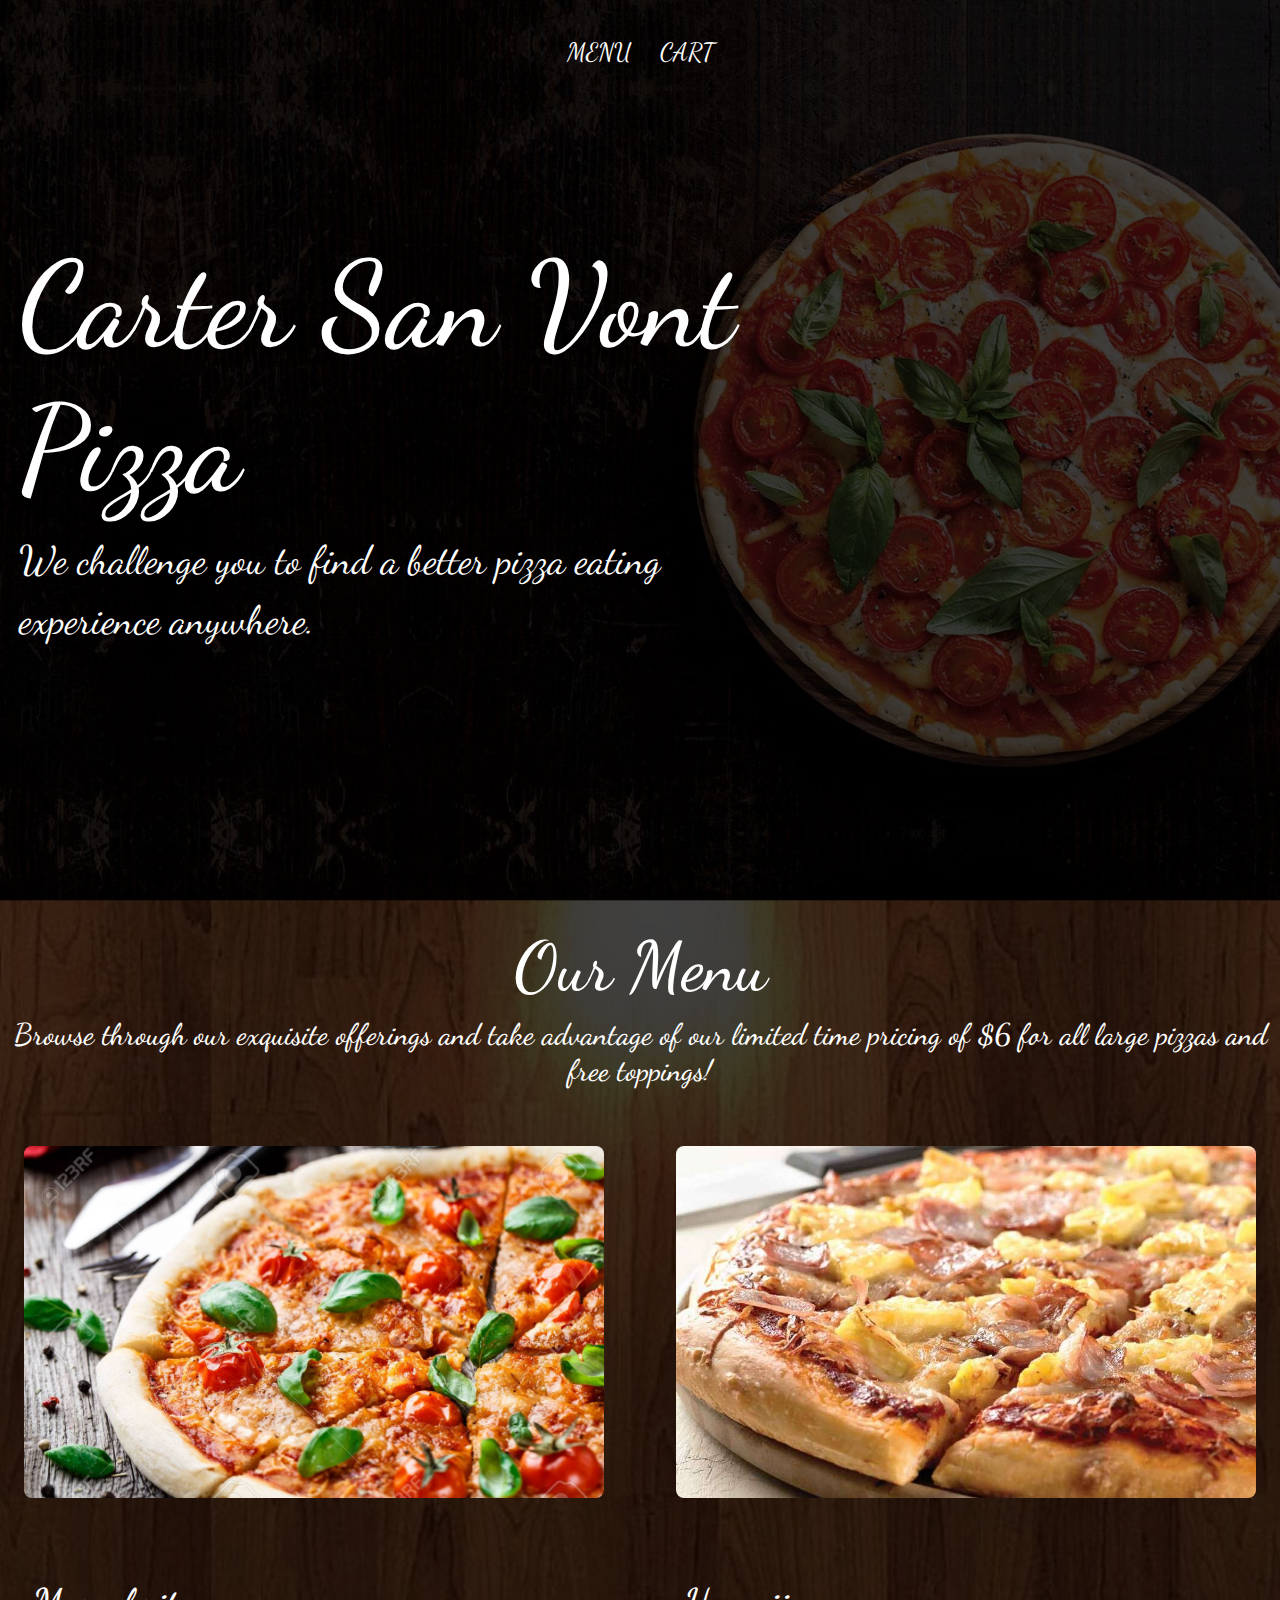
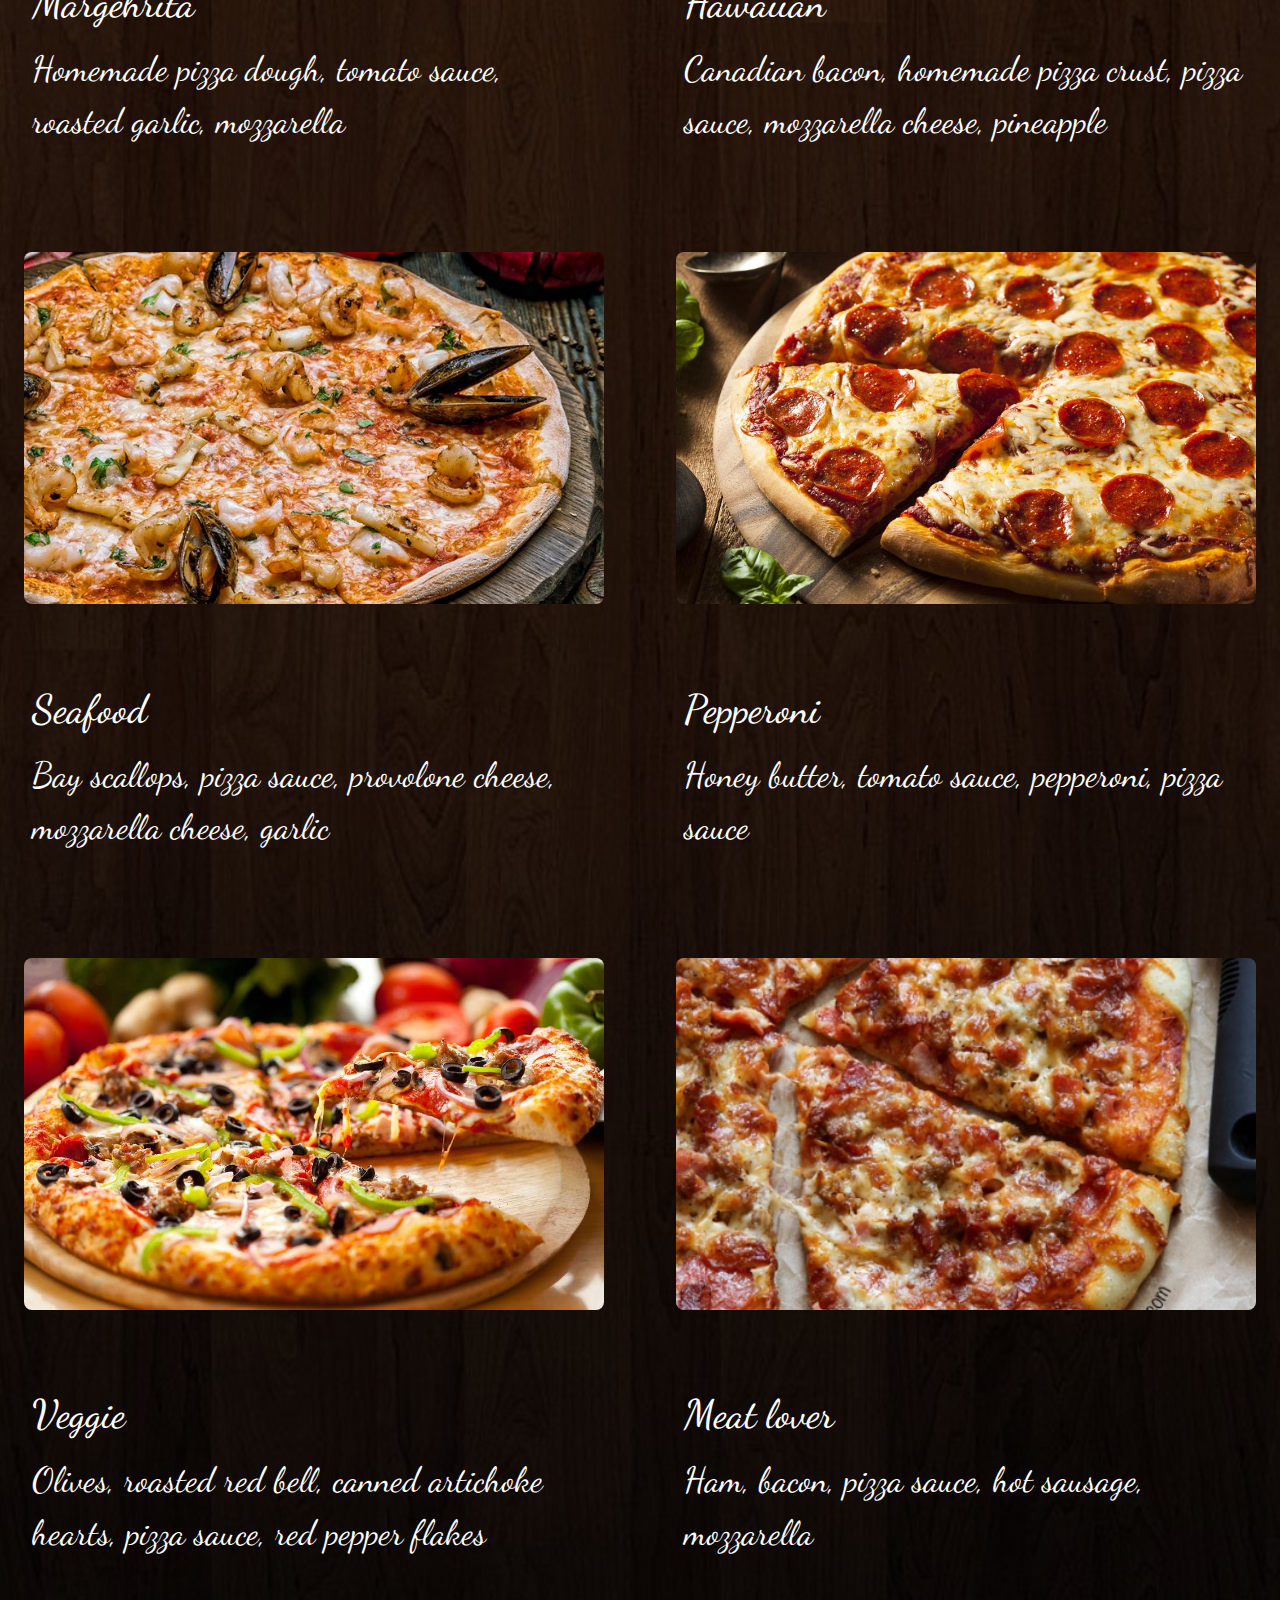
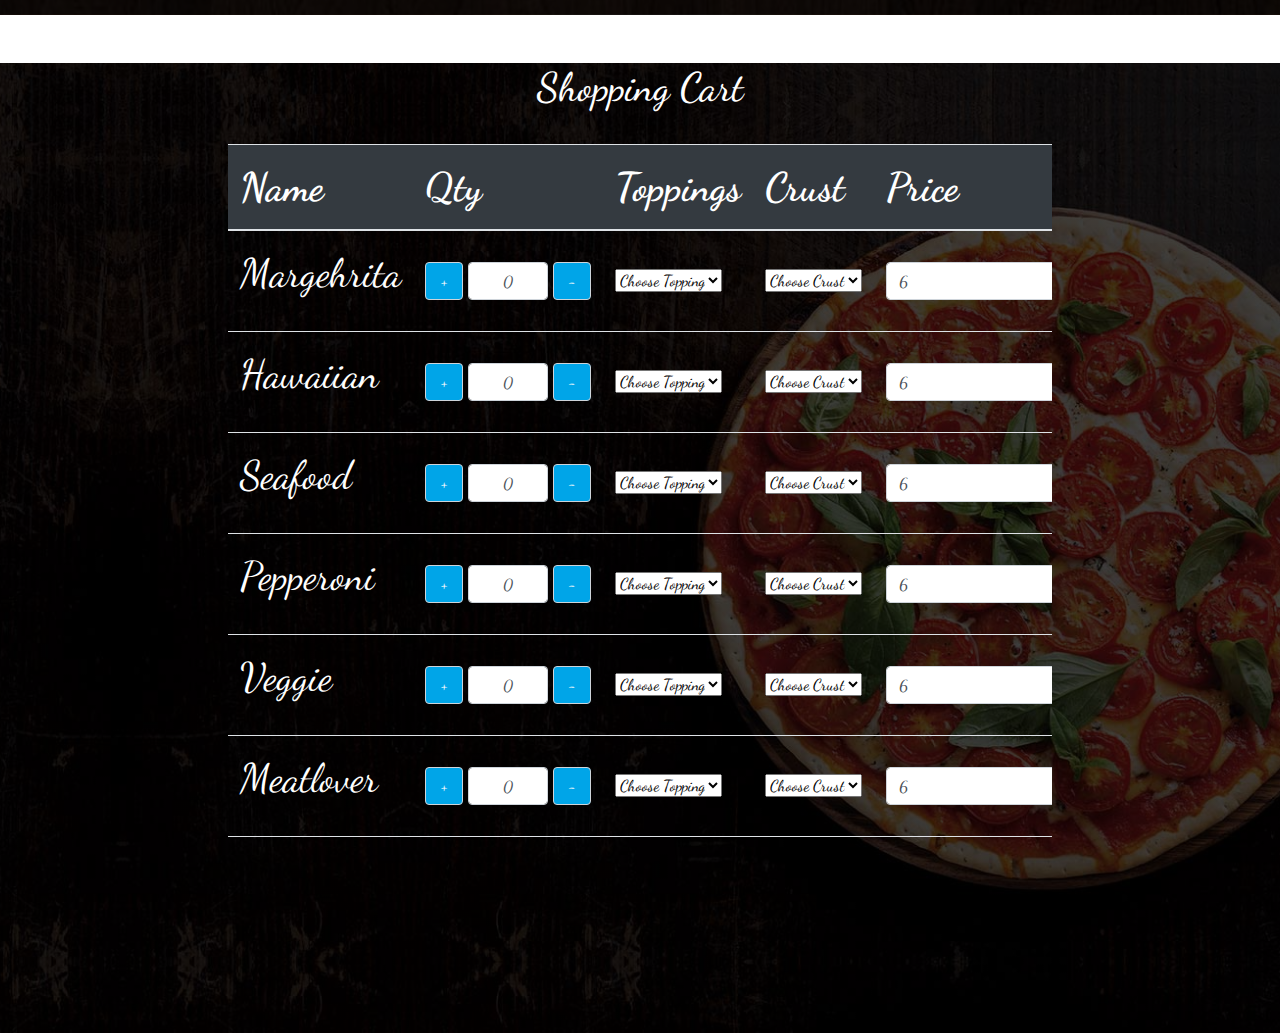
<file: index.html>
<!doctype html>
<html lang="en">
  <head>
    <meta charset="utf-8">
    <meta name="viewport" content="width=device-width, initial-scale=1, shrink-to-fit=no">   
    <link rel="stylesheet" href="https://stackpath.bootstrapcdn.com/bootstrap/4.3.1/css/bootstrap.min.css" integrity="sha384-ggOyR0iXCbMQv3Xipma34MD+dH/1fQ784/j6cY/iJTQUOhcWr7x9JvoRxT2MZw1T" crossorigin="anonymous">
    <link rel="stylesheet" href="index.css">
    <link rel="preconnect" href="https://fonts.googleapis.com">
    <link rel="preconnect" href="https://fonts.gstatic.com" crossorigin><link href="https://fonts.googleapis.com/css2?family=Dancing+Script:wght@400;500;600;700&family=Poppins:wght@100;300;400;600;700&display=swap" rel="stylesheet">
    <title>Carter San Vont</title>
  </head>
  <body>
    <div class="banner">
        <nav>
            <div class="nav-links">
                <ul>
                    <li><a href="#menu">MENU</a></li>
                    <li><a href="#cart">CART</a></li>
                </ul>
            </div>
        </nav>
      </div>
  <div class="text">
    <h1>Carter San Vont Pizza</h1>
    <p>We challenge you to find a better pizza eating experience anywhere.</p>
  </div>
 <!--Menu-->
 <div class="banner2">
 <section class="menu" id="menu">

 <h3 class="sub-heading">Our Menu</h3>
 <h1 class="heading">Browse through our exquisite offerings and take advantage of our limited time pricing of $6 for all large pizzas and free toppings!</h1>
 <div class="box-container">

     <div class="box">
         <div class="image">
             <img src="img/marg.jpg" alt="">
             <a href="#" class="fas fa-heart"></a>
         </div>
         <div class="content">
             <div class="stars">
                 <i class="fas fa-star"></i>
                 <i class="fas fa-star"></i>
                 <i class="fas fa-star"></i>
                 <i class="fas fa-star"></i>
                 <i class="fas fa-star-half-alt"></i>
             </div>
             <h3>Margehrita</h3>
             <p>Homemade pizza dough, tomato sauce, roasted garlic, mozzarella</p>
         </div>
     </div>

     <div class="box">
         <div class="image">
             <img src="img/hawaiian-pizza.jpg" alt="">
             <a href="#" class="fas fa-heart"></a>
         </div>
         <div class="content">
             <div class="stars">
                 <i class="fas fa-star"></i>
                 <i class="fas fa-star"></i>
                 <i class="fas fa-star"></i>
                 <i class="fas fa-star"></i>
                 <i class="fas fa-star-half-alt"></i>
             </div>
             <h3>Hawaiian</h3>
             <p>Canadian bacon, homemade pizza crust, pizza sauce, mozzarella cheese, pineapple</p>
         </div>
     </div>

     <div class="box">
         <div class="image">
             <img src="img/seafood.jpg" alt="">
             <a href="#" class="fas fa-heart"></a>
         </div>
         <div class="content">
             <div class="stars">
                 <i class="fas fa-star"></i>
                 <i class="fas fa-star"></i>
                 <i class="fas fa-star"></i>
                 <i class="fas fa-star"></i>
                 <i class="fas fa-star-half-alt"></i>
             </div>
             <h3>Seafood</h3>
             <p>Bay scallops, pizza sauce, provolone cheese, mozzarella cheese, garlic</p>
         </div>
     </div>

     <div class="box">
         <div class="image">
             <img src="img/pepperoni.jpeg" alt="">
             <a href="#" class="fas fa-heart"></a>
         </div>
         <div class="content">
             <div class="stars">
                 <i class="fas fa-star"></i>
                 <i class="fas fa-star"></i>
                 <i class="fas fa-star"></i>
                 <i class="fas fa-star"></i>
                 <i class="fas fa-star-half-alt"></i>
             </div>
             <h3>Pepperoni</h3>
             <p>Honey butter, tomato sauce, pepperoni, pizza sauce</p>
         </div>
     </div>

     <div class="box">
         <div class="image">
             <img src="img/veggie.jpg" alt="">
             <a href="#" class="fas fa-heart"></a>
         </div>
         <div class="content">
             <div class="stars">
                 <i class="fas fa-star"></i>
                 <i class="fas fa-star"></i>
                 <i class="fas fa-star"></i>
                 <i class="fas fa-star"></i>
                 <i class="fas fa-star-half-alt"></i>
             </div>
             <h3>Veggie</h3>
             <p>Olives, roasted red bell, canned artichoke hearts, pizza sauce, red pepper flakes</p>
         </div>
     </div>

     <div class="box">
         <div class="image">
             <img src="img/meatlover.jpg" alt="">
             <a href="#" class="fas fa-heart"></a>
         </div>
         <div class="content">
             <div class="stars">
                 <i class="fas fa-star"></i>
                 <i class="fas fa-star"></i>
                 <i class="fas fa-star"></i>
                 <i class="fas fa-star"></i>
                 <i class="fas fa-star-half-alt"></i>
             </div>
             <h3>Meat lover</h3>
             <p>Ham, bacon, pizza sauce, hot sausage, mozzarella</p>
         </div>
     </div>
  </div>
  </section>
 </div>

  <div class ="banner">
  <section class="cart" id="cart">
  <div class="container-fluid mt-5">
    <h2>Shopping Cart</h2>
    <div class="row justify-content-center">
       <div class="col-md-8">
          <div class="table-responsive">
             <table id="myTable" class="table">
                <thead>
                   <tr>
                      <th>Name</th>
                      <th>Qty</th>
                      <th>Toppings</th>
                      <th>Crust</th>
                      <th>Price</th>
                      <th class="text-right">
                         <span id="amount" class="amount">Amount</span>
                      </th>
                   </tr>
                </thead>
                <tbody>
                    <tr>
                        <td>
                           <p>Margehrita</p>
                        </td>
                        <td>
                           <div class="button-container">
                              <button class="cart-qty-plus" type="button" value="+">+</button>
                              <input type="text" name="qty" min="0" class="qty form-control" value="0"/>
                              <button class="cart-qty-minus" type="button" value="-">-</button>
                           </div>
                        </td>
                        <td>
                          <select class="toppings">
                              <option selected>Choose Topping</option>
                              <option class="" value="chicken">Extra Cheese</option>
                              <option class="" value="beef">Chilli</option>
                              <option class="" value="veggie">Anchovies</option>
                            </select>
                        </td>
                        <td>
                        <select class="crust">
                          <option selected>Choose Crust</option>
                          <option class="" value="chicken">Thiccc</option>
                          <option class="" value="chicken">Thin</option>
                        </select>
                        </td>
                        <td>
                            <input type="text" value="6" class="price form-control" disabled>
                        </td>
                        <td align="right">$ <span id="amount" class="amount">0</span>
                        </td>
                     </tr>
                    
                  
                   <tr>
                    <td>
                       <p>Hawaiian</p>
                    </td>
                    <td>
                       <div class="button-container">
                          <button class="cart-qty-plus" type="button" value="+">+</button>
                          <input type="text" name="qty" min="0" class="qty form-control" value="0"/>
                          <button class="cart-qty-minus" type="button" value="-">-</button>
                       </div>
                    </td>
                    <td>
                      <select class="toppings">
                          <option selected>Choose Topping</option>
                          <option class="" value="chicken">Extra Cheese</option>
                          <option class="" value="beef">Chilli</option>
                          <option class="" value="veggie">Anchovies</option>
                        </select>
                    </td>
                    <td>
                    <select class="crust">
                      <option selected>Choose Crust</option>
                      <option class="" value="chicken">Thiccc</option>
                      <option class="" value="chicken">Thin</option>
                    </select>
                    </td>
                    <td>
                        <input type="text" value="6" class="price form-control" disabled>
                     </td>
                    <td align="right">$ <span id="amount" class="amount">0</span>
                    </td>
                 </tr>
                
                 <tr>
                    <td>
                       <p>Seafood</p>
                    </td>
                    <td>
                       <div class="button-container">
                          <button class="cart-qty-plus" type="button" value="+">+</button>
                          <input type="text" name="qty" min="0" class="qty form-control" value="0"/>
                          <button class="cart-qty-minus" type="button" value="-">-</button>
                       </div>
                    </td>
                    <td>
                      <select class="toppings">
                          <option selected>Choose Topping</option>
                          <option class="" value="chicken">Extra Cheese</option>
                          <option class="" value="beef">Chilli</option>
                          <option class="" value="veggie">Anchovies</option>
                        </select>
                    </td>
                    <td>
                    <select class="crust">
                      <option selected>Choose Crust</option>
                      <option class="" value="chicken">Thiccc</option>
                      <option class="" value="chicken">Thin</option>
                    </select>
                    </td>
                    <td>
                        <input type="text" value="6" class="price form-control" disabled>
                     </td>
                    <td align="right">$ <span id="amount" class="amount">0</span>
                    </td>
                 </tr>

                 <tr>
                    <td>
                       <p>Pepperoni</p>
                    </td>
                    <td>
                       <div class="button-container">
                          <button class="cart-qty-plus" type="button" value="+">+</button>
                          <input type="text" name="qty" min="0" class="qty form-control" value="0"/>
                          <button class="cart-qty-minus" type="button" value="-">-</button>
                       </div>
                    </td>
                    <td>
                      <select class="toppings">
                          <option selected>Choose Topping</option>
                          <option class="" value="chicken">Extra Cheese</option>
                          <option class="" value="beef">Chilli</option>
                          <option class="" value="veggie">Anchovies</option>
                        </select>
                    </td>
                    <td>
                    <select class="crust">
                      <option selected>Choose Crust</option>
                      <option class="" value="chicken">Thiccc</option>
                      <option class="" value="chicken">Thin</option>
                    </select>
                    <td>
                        <input type="text" value="6" class="price form-control" disabled>
                     </td>
                    </td>
                    <td align="right">$ <span id="amount" class="amount">0</span>
                    </td>
                 </tr>

                 <tr>
                    <td>
                       <p>Veggie</p>
                    </td>
                    <td>
                       <div class="button-container">
                          <button class="cart-qty-plus" type="button" value="+">+</button>
                          <input type="text" name="qty" min="0" class="qty form-control" value="0"/>
                          <button class="cart-qty-minus" type="button" value="-">-</button>
                       </div>
                    </td>
                    <td>
                      <select class="toppings">
                          <option selected>Choose Topping</option>
                          <option class="" value="chicken">Extra Cheese</option>
                          <option class="" value="beef">Chilli</option>
                          <option class="" value="veggie">Anchovies</option>
                        </select>
                    </td>
                    <td>
                    <select class="crust">
                      <option selected>Choose Crust</option>
                      <option class="" value="chicken">Thiccc</option>
                      <option class="" value="chicken">Thin</option>
                    </select>
                    </td>
                    <td>
                        <input type="text" value="6" class="price form-control" disabled>
                     </td>
                    <td align="right">$ <span id="amount" class="amount">0</span>
                    </td>
                 </tr>

                 <tr>
                    <td>
                       <p>Meatlover</p>
                    </td>
                    <td>
                       <div class="button-container">
                          <button class="cart-qty-plus" type="button" value="+">+</button>
                          <input type="text" name="qty" min="0" class="qty form-control" value="0"/>
                          <button class="cart-qty-minus" type="button" value="-">-</button>
                       </div>
                    </td>
                    <td>
                      <select class="toppings">
                          <option selected>Choose Topping</option>
                          <option class="" value="chicken">Extra Cheese</option>
                          <option class="" value="beef">Chilli</option>
                          <option class="" value="veggie">Anchovies</option>
                        </select>
                    </td>
                    <td>
                    <select class="crust">
                      <option selected>Choose Crust</option>
                      <option class="" value="chicken">Thiccc</option>
                      <option class="" value="chicken">Thin</option>
                    </select>
                    </td>
                    <td>
                        <input type="text" value="6" class="price form-control" disabled>
                     </td>
                    <td align="right">$ <span id="amount" class="amount">0</span>
                    </td>
                 </tr>

                 </tbody>
                 <tfoot>
                   <tr>
                      <td colspan="5"></td>
                      <td align="right">
                         <h2>TOTAL = $  <span id="total" class="total">0</span>
                         <button id="check-btn" class="btn btn-warning">Checkout</button>
                         </h2>
                      </td>
                   </tr>
                </tfoot>
             </table>
          </div>
       </div>
    </div>
 </div>
 </section>
 </div>
              






    <script src='https://code.jquery.com/jquery-3.4.1.min.js'></script>
    <script src='https://stackpath.bootstrapcdn.com/bootstrap/4.3.1/js/bootstrap.min.js'></script>
    <script src="index.js"></script>
    

</body>
</html>
</file>
<file: index.css>
*{
    margin: 0;
    padding: 0%;
    font-family: 'Dancing Script', cursive;
}
.banner{
    width: 100%;
    min-height: 100vh;
    background-image: linear-gradient(rgba(0, 0, 0, 0.75),rgba(0,0,0,0.75)),url(img/pizza-background.jpg);
    background-size: cover;
    background-position: center;
    position: relative;
}
nav{
    display: flex;
    padding: 2% 6%;
    justify-content: space-between;
    align-items: center;
}
.nav-links{
    flex: 1;
    text-align: center;    
}
.nav-links ul li{
    list-style: none;
    display: inline-block;
    padding: 8px 12px;
    position: relative;
}
.nav-links ul li a{
    color: white;
    text-decoration: none;
    font-size: 25px;
}
.text{
    width: 60%;
    color: white;
    position: absolute;
    top: 50%;
    left: 31.5%;
    transform: translate(-50%,-50%);
    text-align: left;
    font-family: 'Dancing Script', cursive;
}
.text h1{
    font-size: 120px;    
}
.text p{
    margin: 10px o 40px;
    font-size: 40px;
    color: white;
}
/*Menu*/
.banner2{
    width: 100%;
    min-height: 100vh;
    background-image: linear-gradient(rgba(0, 0, 0, 0.75),rgba(0,0,0,0.75)),url(img/woodpaper2.jpg);
    background-size: cover;
    background-position: center;
    position: relative;
}
.sub-heading{
    color: white;
    font-size: 69px;
    padding-top: 2%;
    text-align: center;
}
.heading{
    color: white;
    font-size: 30px;
    text-align: center;
    padding-bottom: 2%;
}
.menu .box-container{
    display: grid;
    grid-template-columns: repeat(auto-fit, minmax(30rem, 1fr));
    gap:1.5rem;
}

.menu .box-container .box{
    background:none;
    border-radius: .5rem;
    box-shadow: var(--box-shadow);    
}

.menu .box-container .box .image{
    height: 25rem;
    width: 100%;
    padding:1.5rem;
    overflow: hidden;
    position: relative;
}

.menu .box-container .box .image img{
    height: 100%;
    width: 100%;
    border-radius: .5rem;
    object-fit: cover;
}

.menu .box-container .box .content{
    padding:2rem;
    padding-top: 0;
}

.menu .box-container .box .content .stars{
    padding-bottom: 1rem;
}

.menu .box-container .box .content .stars i{
   font-size: 1.7rem;
   color:var(--green);
}

.menu .box-container .box .content h3{
    color:var(--white);
    font-size: 2.5rem;
}

.menu .box-container .box .content p{
    color:var(--white);
    font-size: 35px;
    padding:.5rem 0;
    line-height: 1.5;
}

.menu .box-container .box .content .price{
    color:var(--green);
    margin-left: 1rem;
    font-size: 30px;
    text-align: left;
    font-family: Georgia, 'Times New Roman', Times, serif;
}

/*cart*/


i {
    margin-right: 10px;
}
input:focus,
button:focus,
.form-control:focus{
    outline: none;
    box-shadow: none;
}
.form-control:disabled, .form-control[readonly]{
    background-color: #fff;
}
.table tr,
.table tr td{
    vertical-align: middle;
}
.button-container{
    display: flex;
    align-items: center;
}
.button-container .form-control{
    max-width: 80px;
    text-align: center;
    display: inline-block;
    margin: 0px 5px;
}
#myTable .form-control{
    width: auto;
    display: inline-block;
}
.cart-qty-plus,
.cart-qty-minus{
    width: 38px;
    height: 38px;
    background-color: #fff;
    border: 1px solid #ced4da;
    border-radius: .25rem;
}
.cart-qty-plus:hover,
.cart-qty-minus:hover{
    background-color: #5161ce;
    color: #fff;
}

thead tr{
    background-color: #343A40;
    color: white;
}

.cart-qty-plus{
    background-color:#00a5e8;
    color:white;
    font-weight: 600;
}
.cart-qty-minus{
    background-color:#00a5e8;
    color:white;
    font-weight: 600;
}
p{
    color: white;
    font-size: 40px;
}
th{
    color: white;
    font-size: 40px;
}
h2{
    color: white;
    text-align:center;
    font-size: 40px;
    padding-top:large;
    padding-bottom: 2%;
}
.amount {
    color: white;
    font-size: 40px;
}
.select crust{
    size: 40px;
}
#submit-btn{
    background-color: sienna;
}
</file>
